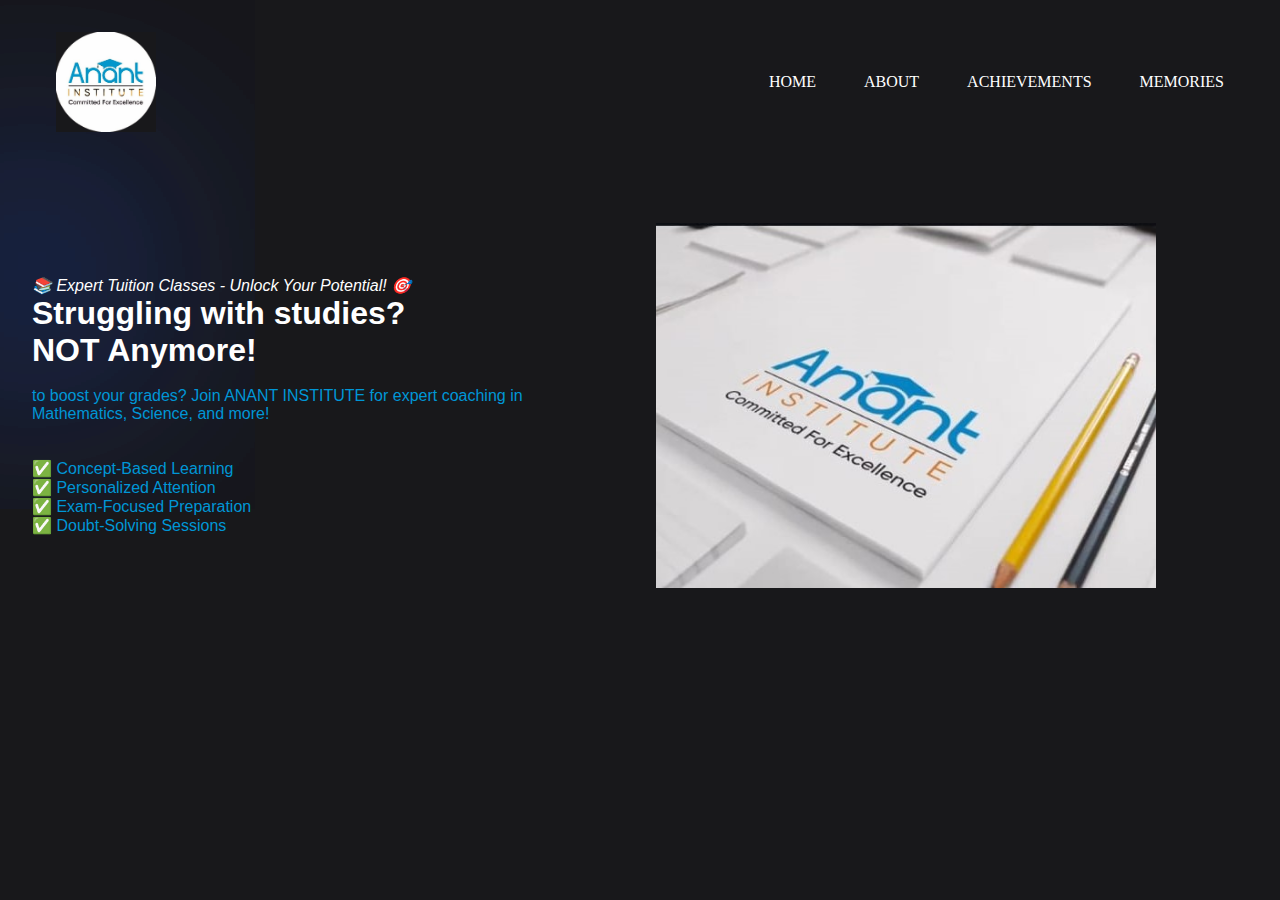
<file: index.html>
<!DOCTYPE html>
<html lang="en">
<head>
    <meta charset="UTF-8">
    <meta name="viewport" content="width=device-width, initial-scale=1.0">
    <title>ANANT INSTITUTE</title>
    <link rel="stylesheet" href="styles.css">
</head>
<body>
   
   <nav>
        <div class="nav-logo">
            <a href="#">
                <img src="finallogo-removebg-preview (1).png">
            </a>
        </div>
        <ul class="nav-links">
            <li class="link"><a href="index.html">HOME</a></li>
            <li class="link"><a href="about.html">ABOUT</a></li>
            <li class="link"><a href="achievements.html">ACHIEVEMENTS</a></li>
            <li class="link"><a href="memories.html">MEMORIES</a></li>
        </ul>
                
   </nav>
   <header>
        <div class="container">
            <span class="blur"></span>
            <span class="blur"></span>
            <h4>📚 Expert Tuition Classes - Unlock Your Potential! 🎯</h4>
            <h1>Struggling with studies?</h1>
            <h1><span>NOT Anymore!</span></h1>
          
            <br>
                    
            <p class="main">to boost your grades? Join ANANT INSTITUTE for expert coaching in Mathematics, Science, and more!</p>
            <br>   
            <br>
            <p class="main">✅ Concept-Based Learning</p>
            <p class="main">✅ Personalized Attention</p>
            <p class="main">✅ Exam-Focused Preparation</p>
            <p class="main">✅ Doubt-Solving Sessions</p>       
        </div>
        <div class="image">
            <img src="main.jpeg" class="main-image">
        </div>


   </header>
   <footer>
   </footer>
</body>
</html>
</file>
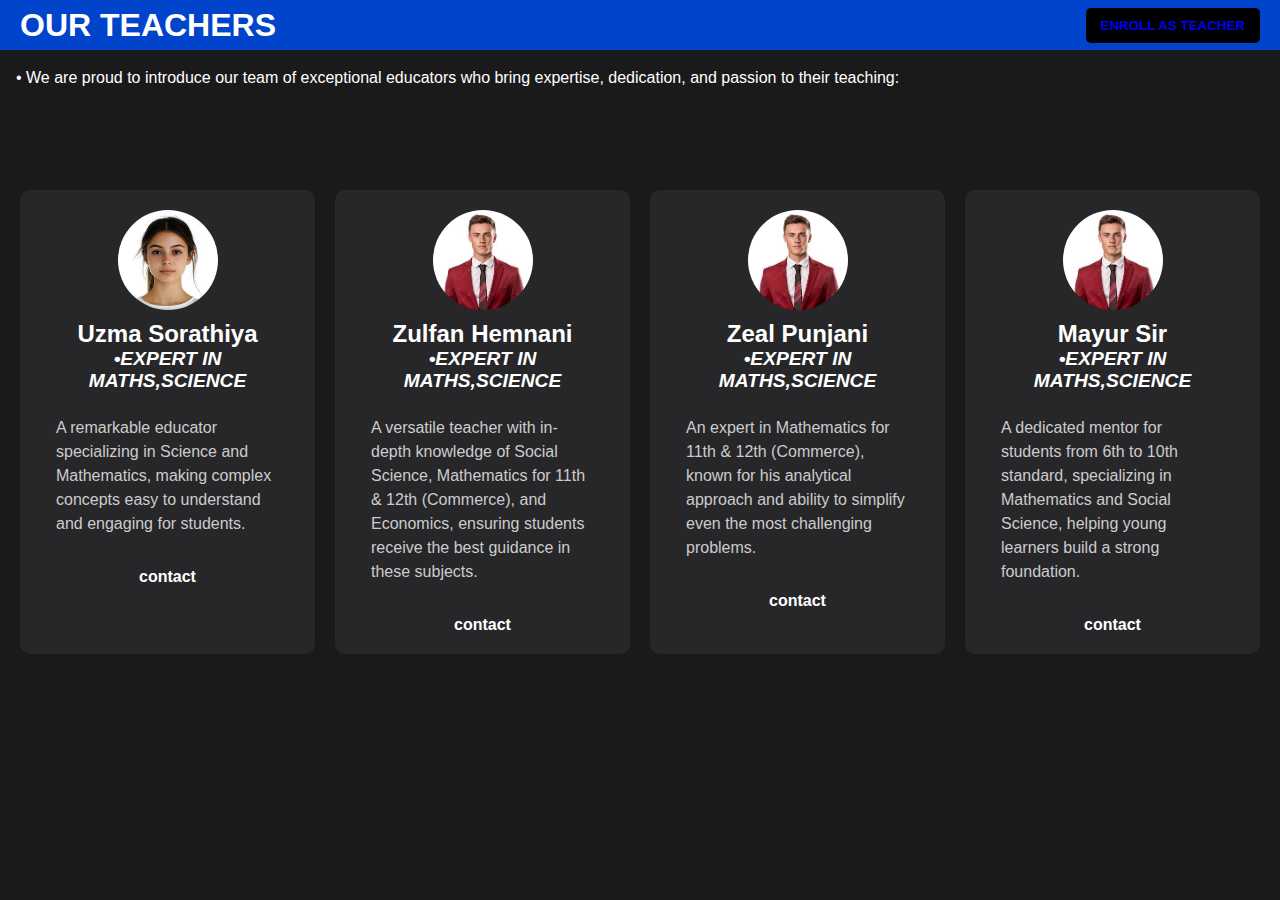
<file: about.html>
<!DOCTYPE html>
<html lang="en">
<head>
    <meta charset="UTF-8">
    <meta name="viewport" content="width=device-width, initial-scale=1.0">
    <title>Document</title>
    <link rel="stylesheet" href="styles.css">
    <link rel="stylesheet" href="stylesabout.css">
    <link rel="stylesheet" href="https://cdnjs.cloudflare.com/ajax/libs/font-awesome/6.0.0/css/all.min.css">
    <link rel="src" href="script.js">
</head>
<body>
    <nav>        
        <h1>OUR TEACHERS</h1>

        <button class="btn"><a href="enroll.html">ENROLL AS TEACHER</a></button>
    
    </nav>        
    <p>• We are proud to introduce our team of exceptional educators who bring expertise, dedication, and passion to their teaching:
    </p>
   <section class="container1">
        
        <div class="features">
            <div class="card">
                <img src="female passport.jpg">
                <h2 class="header">Uzma Sorathiya</h2>
                <h4>•EXPERT IN MATHS,SCIENCE</h4>
                <p>
                    A remarkable educator specializing in Science and Mathematics, making complex concepts easy to understand and engaging for students.
                    
                </p>
                <a href="https://instagram.com">contact</a>
            </div>
            <div class="card">
                <img src="male passport.jpeg">
                <h2 class="header">Zulfan Hemnani</h2>
                <h2 class="header"></h2>
                <h4>•EXPERT IN MATHS,SCIENCE</h4>       
                <p> 
                    A versatile teacher with in-depth knowledge of Social Science, Mathematics 
                    for 11th & 12th (Commerce), and Economics, ensuring students receive the best guidance in these subjects.
                </p>
                <a href="https://instagram.com">contact</a>
            </div>
            <div class="card">
                <img src="male passport.jpeg">
                <h2 class="header">Zeal Punjani</h2>
                <h4>•EXPERT IN MATHS,SCIENCE</h4>       
                <p>
                    An expert in Mathematics for 11th & 12th (Commerce), 
                    known for his analytical approach and ability to simplify even the most challenging problems.
                </p>
                <a href="https://instagram.com">contact</a>
            </div>
            <div class="card">
                <img src="male passport.jpeg">
                <h2 class="header">Mayur Sir</h2>
                <h4>•EXPERT IN MATHS,SCIENCE</h4>       
                <p>
                    A dedicated mentor for students from 6th to 10th standard, 
                    specializing in Mathematics and Social Science, helping young learners build a strong foundation.
                </p>
                <a href="https://instagram.com">contact</a>
            </div>
            
   </section>
   <footer>
</footer>
</body>
</html>
</file>
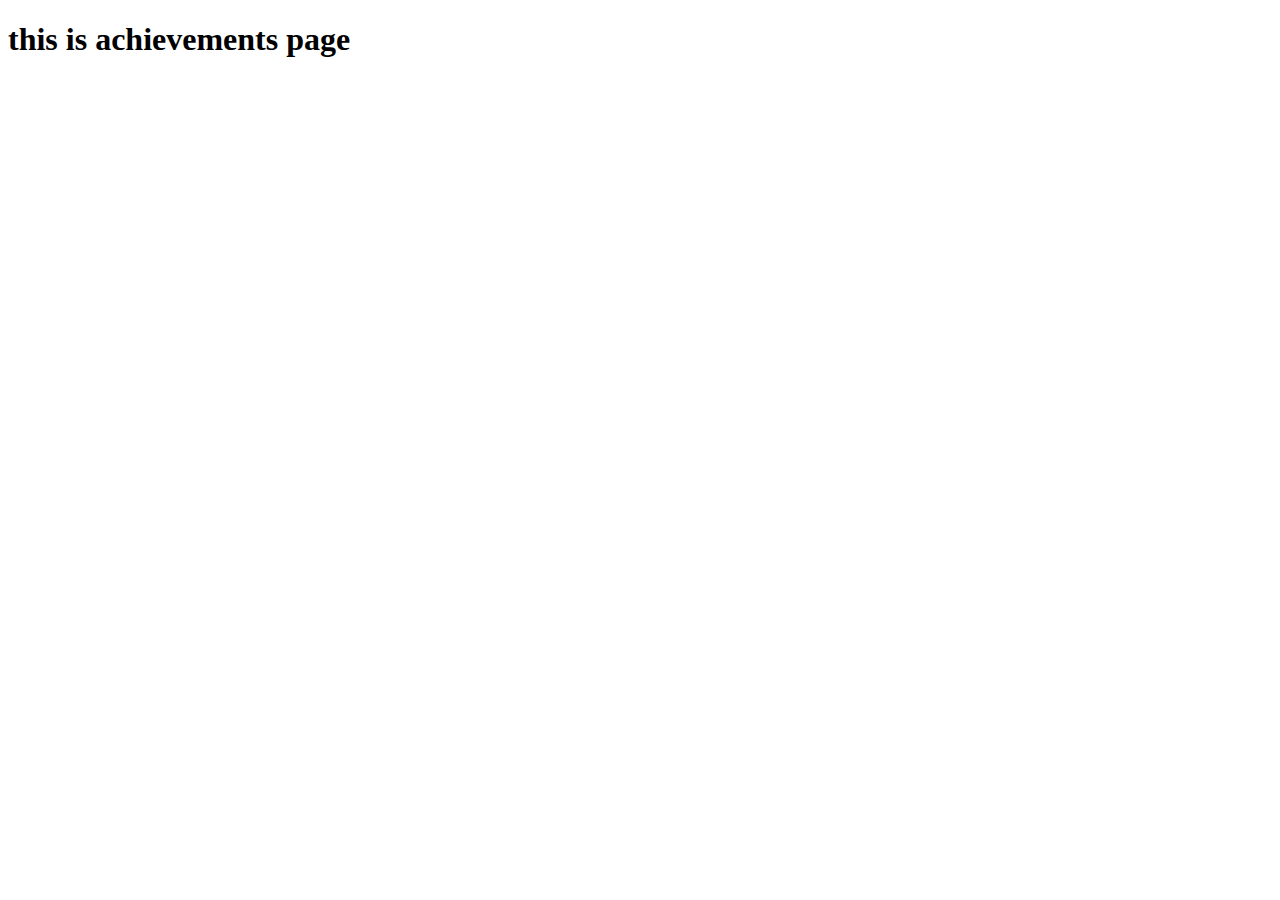
<file: achievements.html>
<!DOCTYPE html>
<html lang="en">
<head>
    <meta charset="UTF-8">
    <meta name="viewport" content="width=device-width, initial-scale=1.0">
    <title>Document</title>
</head>
<body>
    <h1>this is achievements page</h1>
</body>
</html>
</file>
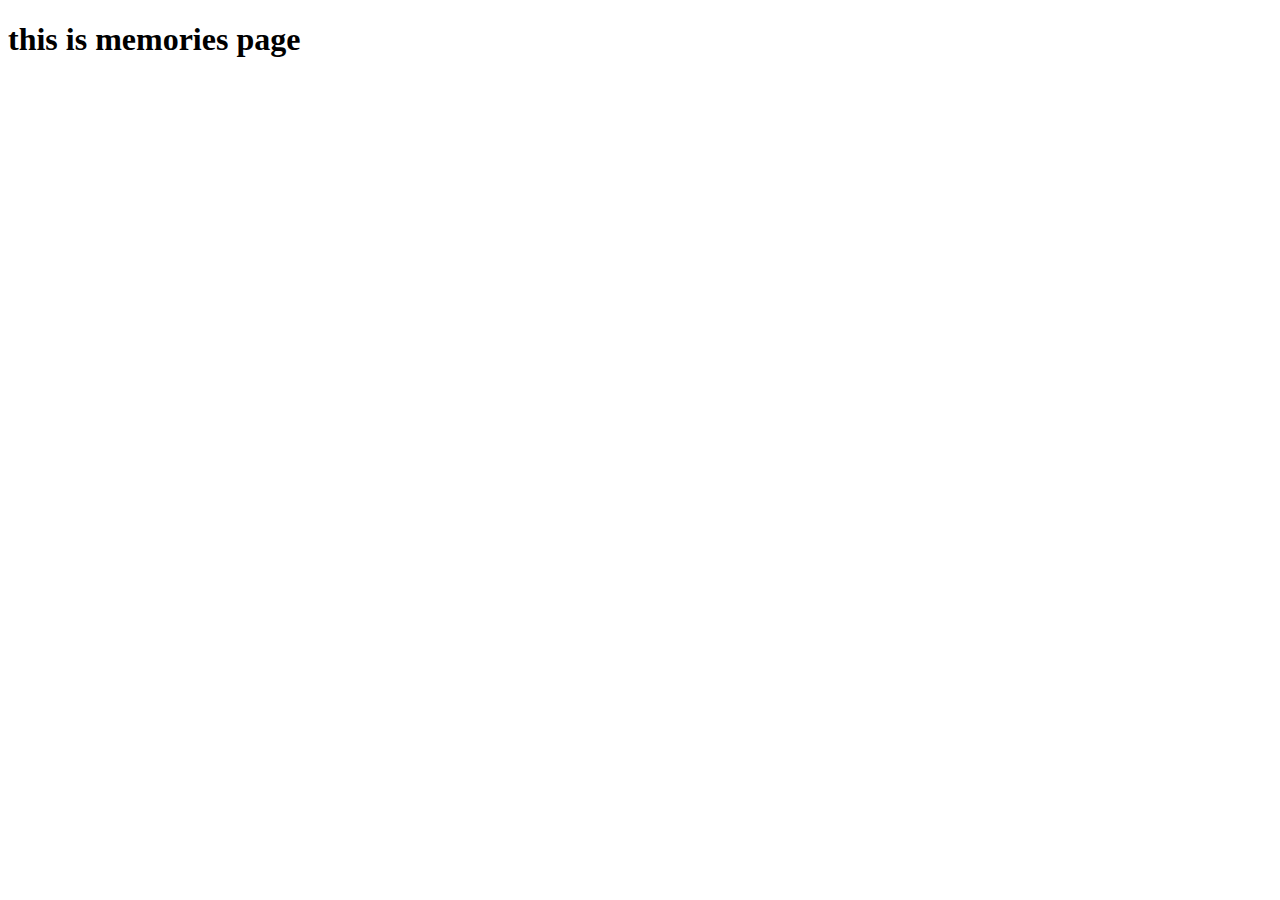
<file: memories.html>
<!DOCTYPE html>
<html lang="en">
<head>
    <meta charset="UTF-8">
    <meta name="viewport" content="width=device-width, initial-scale=1.0">
    <title>Document</title>
</head>
<body>
    <h1>this is memories page</h1>
</body>
</html>
</file>
<file: styles.css>
*{
    padding: 0;
    margin: 0;
    outline: none;
    border: none;
    box-sizing: border-box;

}
img{
    width: 100%;
    display: flex;

}
a{
    text-decoration: none;

}
body{
    font-family: Georgia, 'Times New Roman', Times, serif;
    background-color: #18181b;

}
nav{
    width: 1200px;
    margin: auto;
    padding: 2rem 1rem;
    display: flex;
    align-items: center;
    justify-content: space-between;
    gap: 2rem;
}
.nav-logo{
max-width: 100px;

}
.nav-links{
    list-style: none;
    display: flex;
    align-items: center;
    gap: 3rem;
}
.link a{
    position: relative;
    padding-bottom: 0.75rem;
    color: #fff;
}
.link a::after{
    content: "";
    position: absolute;
    height: 2px;
    width: 0;
    bottom: 0;
    left: 0;
    background-color: #1d4ed8;
    transition: all 0.3s ease;
}
.link a:hover::after{

    width: 70%;

}
.container{
    max-width: 1200px;
    margin: auto;
    padding: 5rem 2rem;

}
.blur{
    position: absolute;
    box-shadow: 0 0 1000px 50px #1d4ed8;
    z-index: -100;

}
header{

    position: relative;
    padding-top: 2rem;
    display: grid;
    grid-template-columns: repeat(2, 1fr);
    align-items: center;
    gap: 2rem;
}
p.main{
    display: flex;
    font-family: 'Franklin Gothic Medium', 'Arial Narrow', Arial, sans-serif;
    color: #0096d6;
}
h1{
    display: flex;
    font-family: 'Segoe UI', Tahoma, Geneva, Verdana, sans-serif;
    color: #ffffff;
    
}
h4{
    display: flex;
    font-family: 'Lucida Sans', 'Lucida Sans Regular', 'Lucida Grande', 'Lucida Sans Unicode', Geneva, Verdana, sans-serif;
    font-style: italic;
    font-weight: 500;
    color: #ffffff;
}
.image{
    width: 500px;
}
.adminbutt{
    background-color: #1d4ed8;
    font-weight: 700;
    margin: 5px;
    padding: 5px;
    
}
footer button a{

    font-weight: 400;
    font-size: small ;
    color: #ffffff;
}
.adminbutt :hover{
    background-color: blue ;

}
@media (max-width: 1024px) {
    nav {
        width: 100%;
        flex-direction: column;
        align-items: flex-start;
        gap: 1rem;
    }

    .nav-links {
        flex-direction: column;
        gap: 1rem;
        width: 100%;
        align-items: flex-start;
    }

    header {
        grid-template-columns: 1fr;
        text-align: center;
    }

    .image {
        width: 100%;
        max-width: 400px;
        margin: 0 auto;
    }

    .container {
        padding: 3rem 1rem;
    }
}

@media (max-width: 768px) {
    .nav-logo {
        max-width: 80px;
    }

    h1 {
        font-size: 1.8rem;
        justify-content: center;
    }

    h4 {
        font-size: 1rem;
        justify-content: center;
    }

    p.main {
        font-size: 0.95rem;
        justify-content: center;
    }

    .nav-links {
        gap: 0.5rem;
    }

    .adminbutt {
        width: 100%;
    }
}

@media (max-width: 480px) {
    .image {
        max-width: 300px;
    }

    h1 {
        font-size: 1.4rem;
    }

    h4 {
        font-size: 0.9rem;
    }

    .container {
        padding: 2rem 1rem;
    }

    .nav-links {
        align-items: center;
        width: 100%;
    }

    nav {
        align-items: center;
    }
}
</file>
<file: stylesabout.css>
body {
    margin: 0;
    padding: 0;
    font-family: 'Arial', sans-serif;
    background-color: #1a1a1a;
    color: white;
}


nav {
    width: 100%;
    height: 50px;
    display: flex;
    justify-content: space-between;
    align-items: center;
    padding: 0 20px;
    background-color: #0044cc;
}

h1 {
    margin: 0;
}

.btn {
    background-color: #000;
    color: #fff;
    font-weight: 700;
    padding: 10px 15px;
    border: none;
    cursor: pointer;
    text-decoration: none;
    border-radius: 5px;
}


@media (max-width: 768px) {
    nav {
        flex-direction: column;
        height: auto;
        padding: 10px;
        text-align: center;
    }

    .btn {
        margin-top: 10px;
        width: 100%;
    }
}


p {
    color: #fff;
    padding: 1rem;
    line-height: 1.5;
    text-align: left;
}

.features {
    margin-top: 5%;
    display: grid;
    grid-template-columns: repeat(auto-fit, minmax(250px, 1fr));
    gap: 20px;
    justify-content: center;
    padding: 20px;
}


.features .card {
    background-color: #27272a;
    padding: 20px;
    border-radius: 10px;
    transition: all 0.3s ease;
    text-align: center;
    display: flex;
    flex-direction: column;
    align-items: center;
}

.features .card:hover {
    background-color: #323232;
    border-color: #fff;
}

.features .card h4 {
    margin-bottom: 0.5rem;
    color: #fff;
    font-size: 1.2rem;
    font-weight: 600;
}

.features .card p {
    color: #ccc;
    margin-bottom: 1rem;
}


.features .card a {
    color: #fff;
    text-decoration: none;
    font-weight: bold;
    transition: all 0.3s ease;
}

.features .card a:hover {
    color: #a5af1e;
}

.features .card img {
    width: 100px;
    height: 100px;
    border-radius: 50%;
    object-fit: cover;
    margin-bottom: 10px;
    display: block;
}

@media (max-width: 768px) {
    .features {
        grid-template-columns: repeat(1, 1fr);
    }

    .features .card img {
        width: 80px;
        height: 80px;
    }
}

footer {
    text-align: center;
    padding: 10px;
}

.adminbutt a {
    color: #ffffff;
    background-color: #000000;
    padding: 10px 15px;
    text-decoration: none;
    border-radius: 5px;
}
</file>
